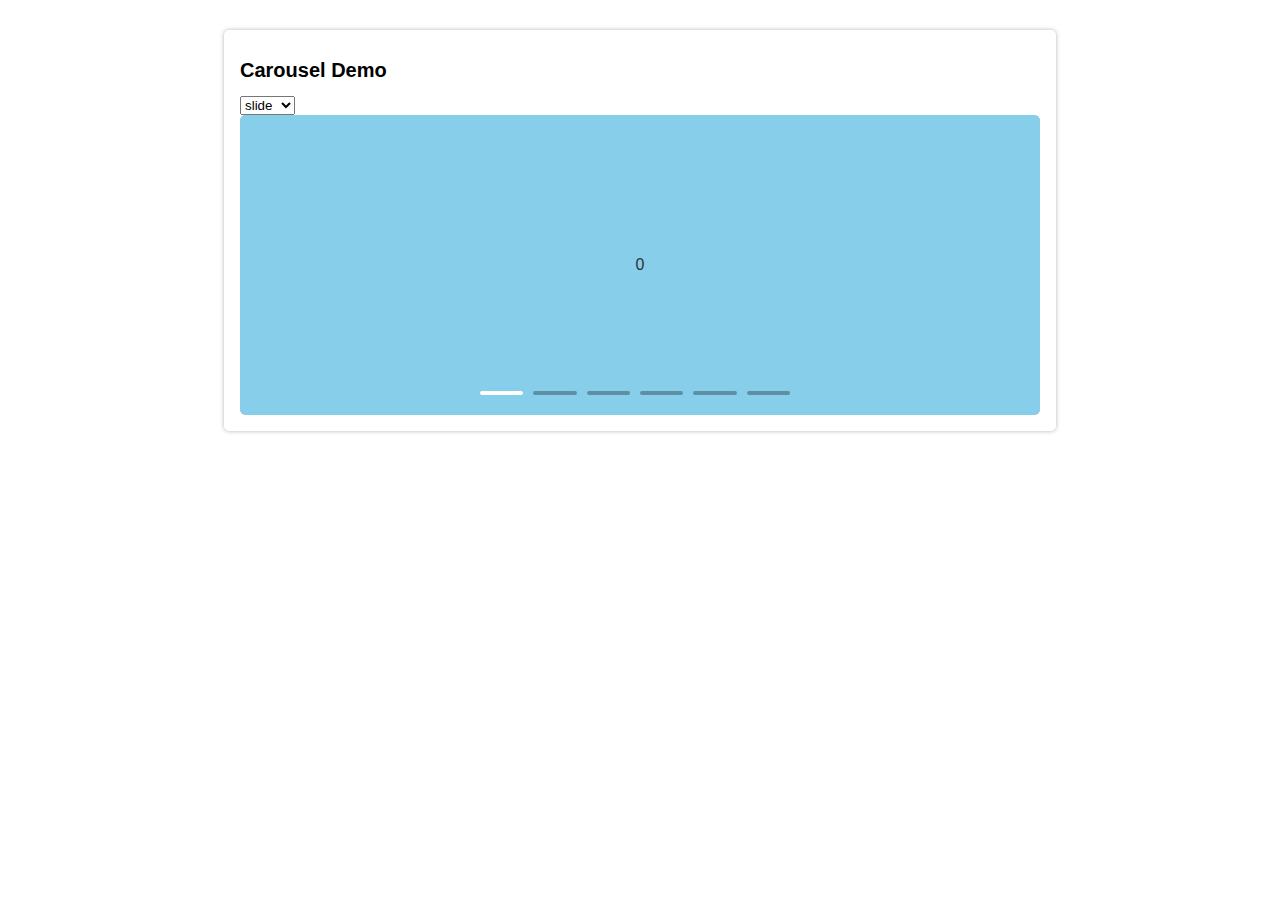
<file: Carousel/index.html>
<!DOCTYPE html>
<html lang="en">
<head>
  <meta charset="UTF-8">
  <meta http-equiv="X-UA-Compatible" content="IE=edge">
  <meta name="viewport" content="width=device-width, initial-scale=1.0">
  <link rel="stylesheet" href="../css/basic.css">
  <link rel="stylesheet" href="./index.css">
  <title>Carousel Demo</title>
</head>
<body>
  <div class="container">
    <h1>Carousel Demo</h1>
    <select name="styleOpt" id="styleOpt">
      <option value="slide">slide</option>
      <option value="fade">fade</option>
      <option value="zoom">zoom</option>
    </select>
    <div class="carousel" id="c1">
      <div class="panel">
        <a href="#0">0</a>
        <a href="#1">1</a>
        <a href="#2">2</a>
        <a href="#3">3</a>
        <a href="#4">4</a>
        <a href="#5">5</a>
      </div>
    </div>
  </div>
  <script src="./index.js"></script>
</body>
</html>
</file>
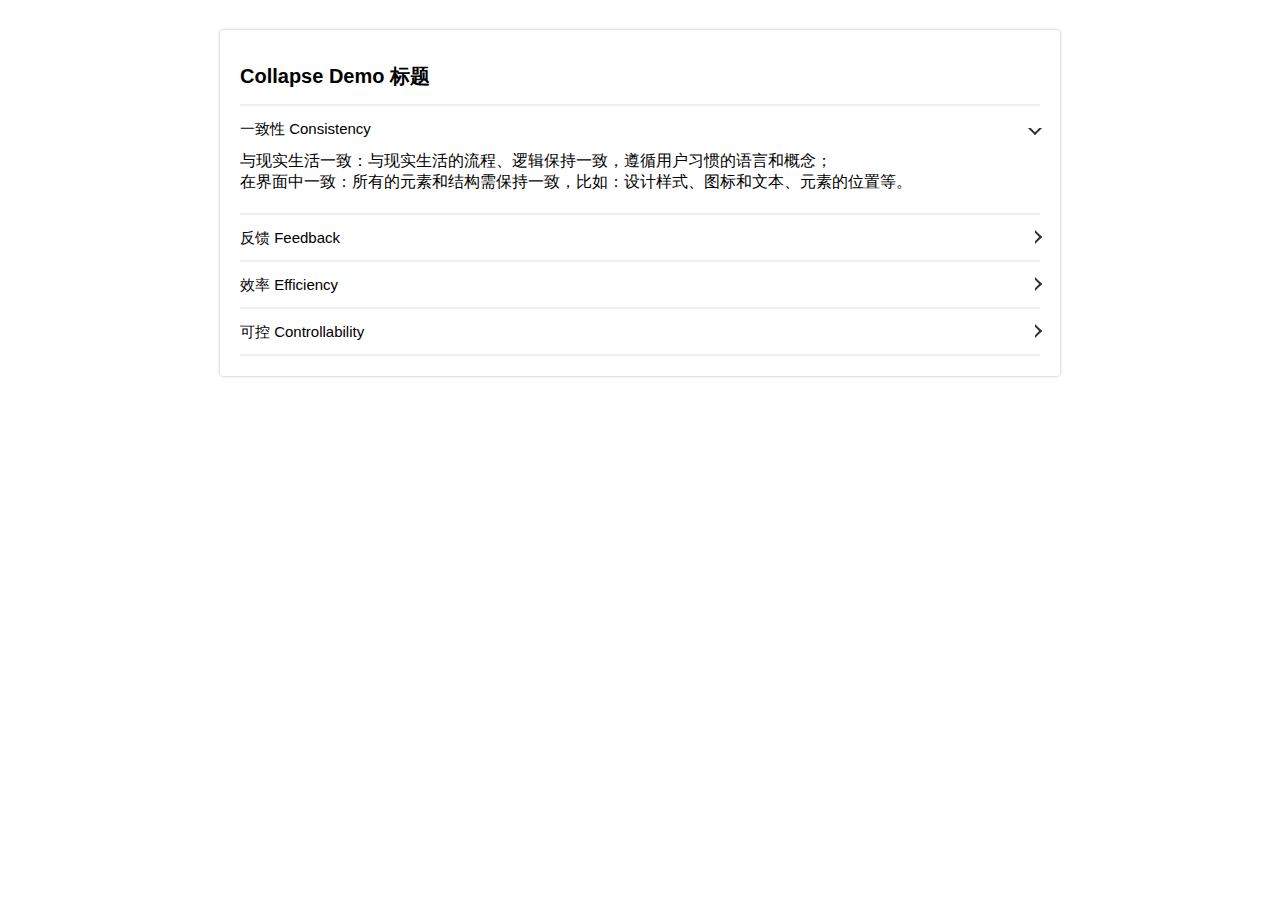
<file: Collapse/index.html>
<!DOCTYPE html>
<html lang="en">
<head>
  <meta charset="UTF-8">
  <meta http-equiv="X-UA-Compatible" content="IE=edge">
  <meta name="viewport" content="width=device-width, initial-scale=1.0">
  <link rel="stylesheet" href="./index.css">
  <title>Collapse组件demo</title>
</head>
<body>
  <div class="container">
    <div class="collapse">
      <h1>Collapse Demo 标题</h1>
      <div class="item active">
        <div class="item-header">一致性 Consistency</div>
        <div class="item-panel">
          与现实生活一致：与现实生活的流程、逻辑保持一致，遵循用户习惯的语言和概念；<br>
          在界面中一致：所有的元素和结构需保持一致，比如：设计样式、图标和文本、元素的位置等。
        </div>
      </div>
      <div class="item">
        <div class="item-header">反馈 Feedback</div>
        <div class="item-panel">
          控制反馈：通过界面样式和交互动效让用户可以清晰的感知自己的操作；<br>
          页面反馈：操作后，通过页面元素的变化清晰地展现当前状态。
        </div>
      </div>
      <div class="item">
        <div class="item-header">效率 Efficiency</div>
        <div class="item-panel">简化流程：设计简洁直观的操作流程；<br>
          清晰明确：语言表达清晰且表意明确，让用户快速理解进而作出决策；<br>
          帮助用户识别：界面简单直白，让用户快速识别而非回忆，减少用户记忆负担。
        </div>
      </div>
      <div class="item">
        <div class="item-header">可控 Controllability</div>
        <div class="item-panel">
          用户决策：根据场景可给予用户操作建议或安全提示，但不能代替用户进行决策；<br>
          结果可控：用户可以自由的进行操作，包括撤销、回退和终止当前操作等。
        </div>
      </div>
    </div>
  </div>
  <script src="./index.js"></script>
</body>
</html>
</file>
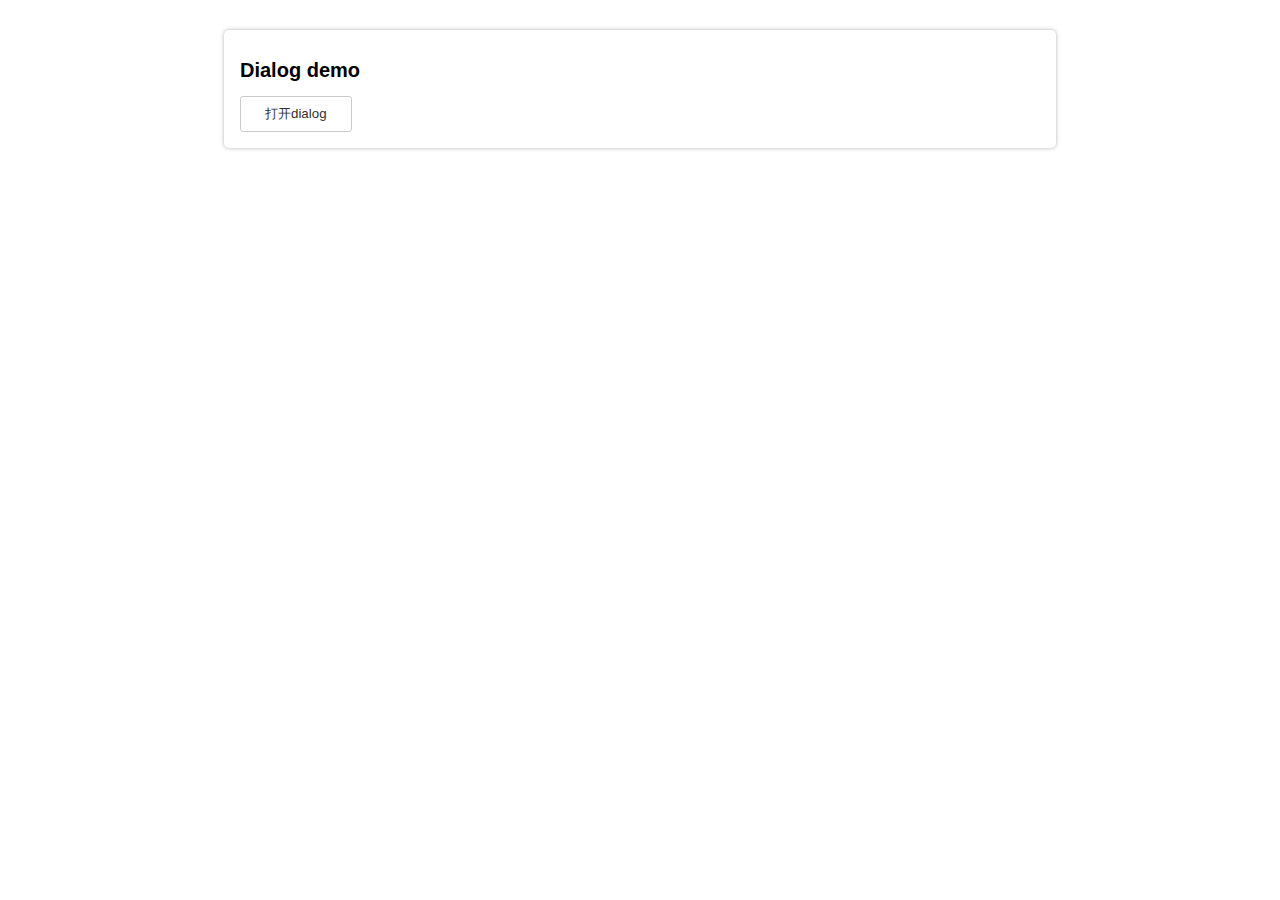
<file: Dialog/index.html>
<!DOCTYPE html>
<html lang="en">
<head>
  <meta charset="UTF-8">
  <meta http-equiv="X-UA-Compatible" content="IE=edge">
  <meta name="viewport" content="width=device-width, initial-scale=1.0">
  <link rel="stylesheet" href="../css/basic.css">
  <link rel="stylesheet" href="./index.css">
  <title>Dialog Demo</title>
</head>
<body>
  <div class="container">
    <h1>Dialog demo</h1>
    <button class="btn" id="open">打开dialog</button>
    <div class="dialog">
      <div class="main">
        <div class="header">
          这里编辑标题
        </div>
        <div class="content">
          这是dialog的内容, 在这里填写想在dialog中写的任意内容用于展现给用户你想展现的东西.这是dialog的内容, 在这里填写想在dialog中写的任意内容用于展现给用户你想展现的东西.这是dialog的内容, 在这里填写想在dialog中写的任意内容用于展现给用户你想展现的东西.这是dialog的内容, 在这里填写想在dialog中写的任意内容用于展现给用户你想展现的东西.这是dialog的内容, 在这里填写想在dialog中写的任意内容用于展现给用户你想展现的东西.
        </div>
      </div>
    </div>
  </div>
  <script src="./index.js"></script>
</body>
</html>
</file>
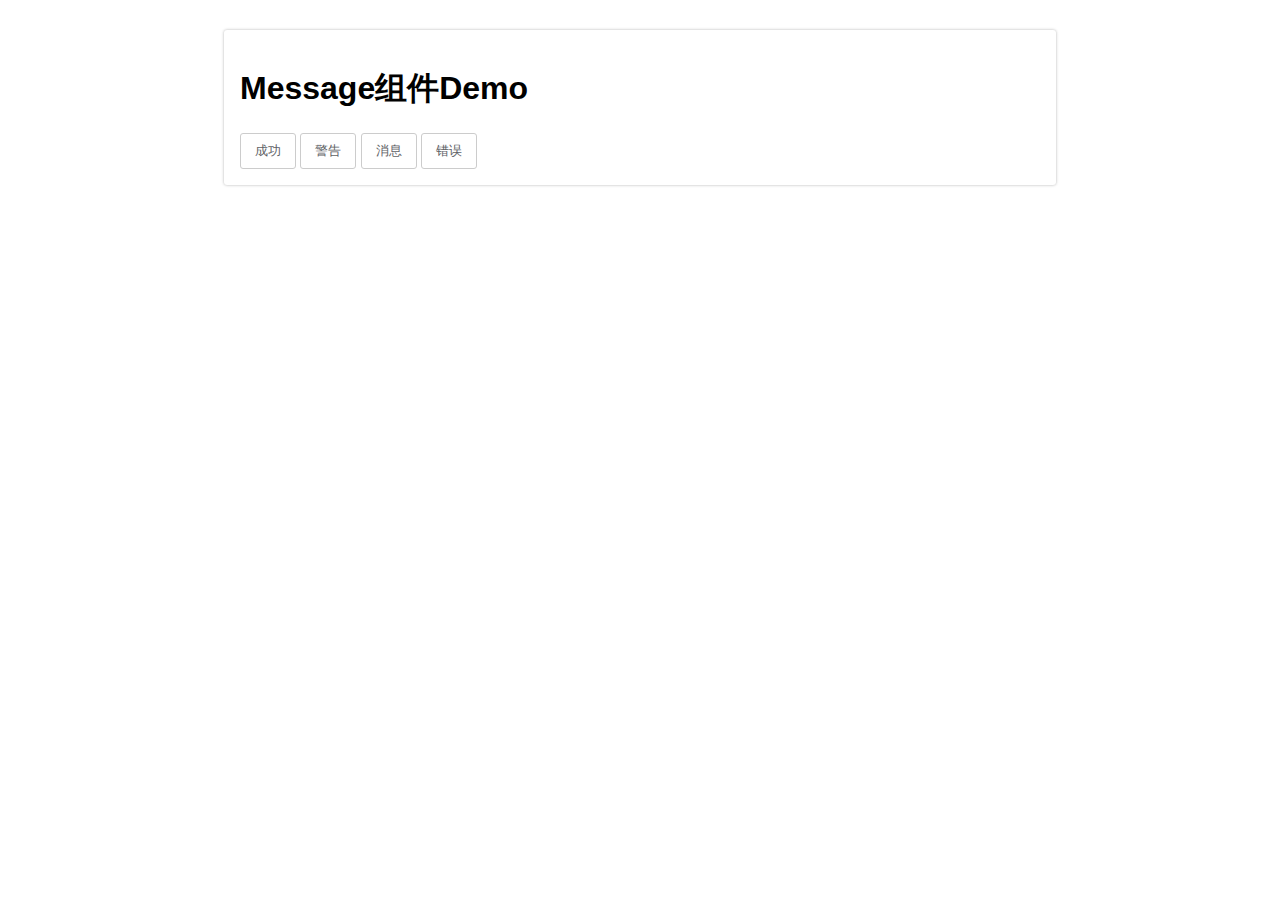
<file: Message/index.html>
<!DOCTYPE html>
<html lang="en">
<head>
  <meta charset="UTF-8">
  <meta http-equiv="X-UA-Compatible" content="IE=edge">
  <meta name="viewport" content="width=device-width, initial-scale=1.0">
  <link rel="stylesheet" href="./index.css">
  <link rel="stylesheet" href="//at.alicdn.com/t/c/font_3834282_0o6tfjpy4fv.css">
  <title>Message Demo</title>
</head>
<body>
  <div class="container">
    <h1>Message组件Demo</h1>
    <div class="btn-group">
      <button class="btn btn-success">成功</button>
      <button class="btn btn-warning">警告</button>
      <button class="btn btn-info">消息</button>
      <button class="btn btn-error">错误</button>
    </div>
  </div>
  <script src="./index.js"></script>
</body>
</html>
</file>
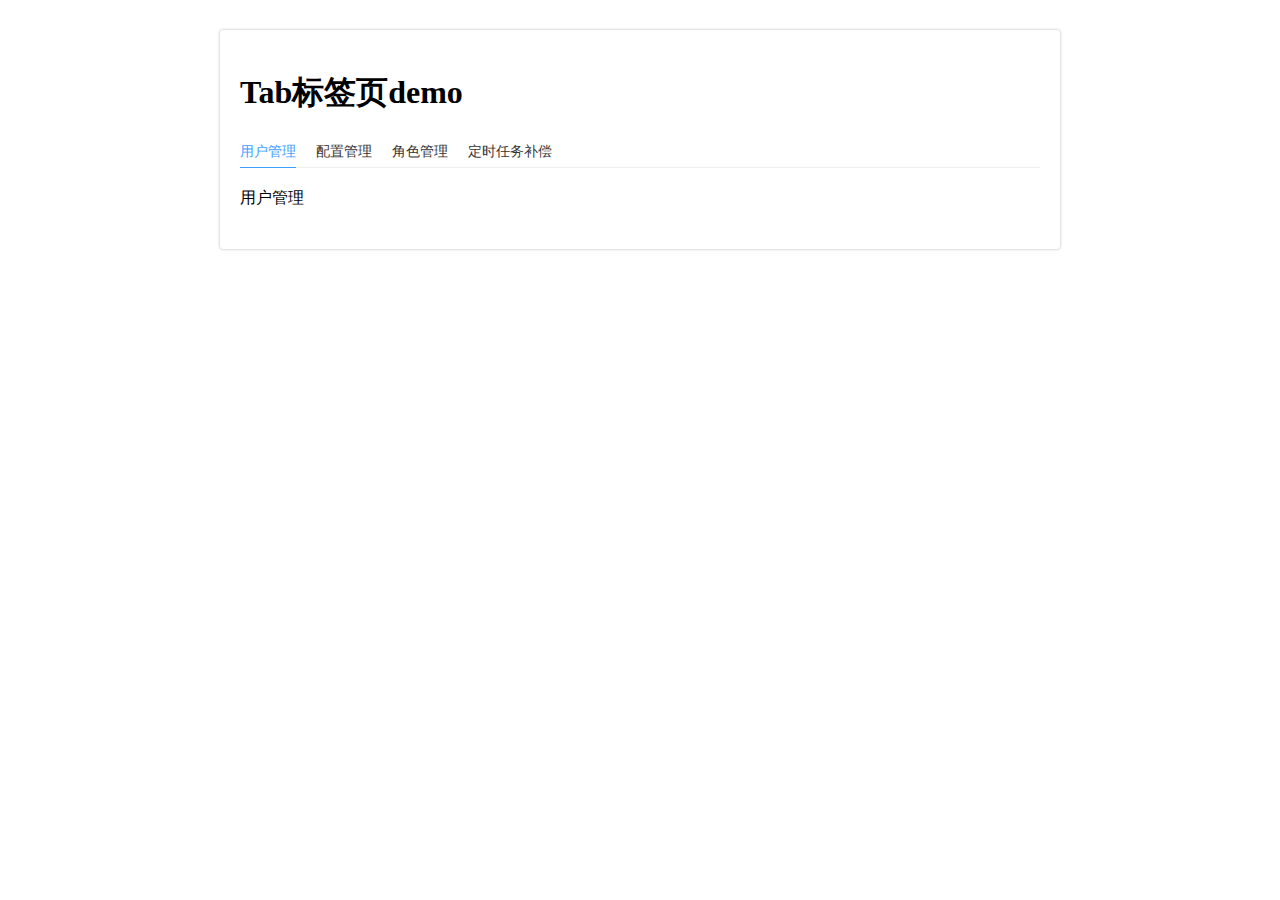
<file: Tab/index.html>
<!DOCTYPE html>
<html lang="en">
<head>
  <meta charset="UTF-8">
  <meta http-equiv="X-UA-Compatible" content="IE=edge">
  <meta name="viewport" content="width=device-width, initial-scale=1.0">
  <title>Demo for Tab</title>
  <link rel="stylesheet" href="./index.css">
</head>
<body>
  <div class="container" id="con1">
    <h1>Tab标签页demo</h1>
    <div class="tab-header">
      <span class="tab-item active">用户管理</span>
      <span class="tab-item">配置管理</span>
      <span class="tab-item">角色管理</span>
      <span class="tab-item">定时任务补偿</span>
    </div>
    <div class="tab-body">
      <div class="tab-panel active">用户管理</div>
      <div class="tab-panel">配置管理</div>
      <div class="tab-panel">角色管理</div>
      <div class="tab-panel">定时任务补偿</div>
    </div>
  </div>
  <script src="./index.js"></script>
</body>
</html>
</file>
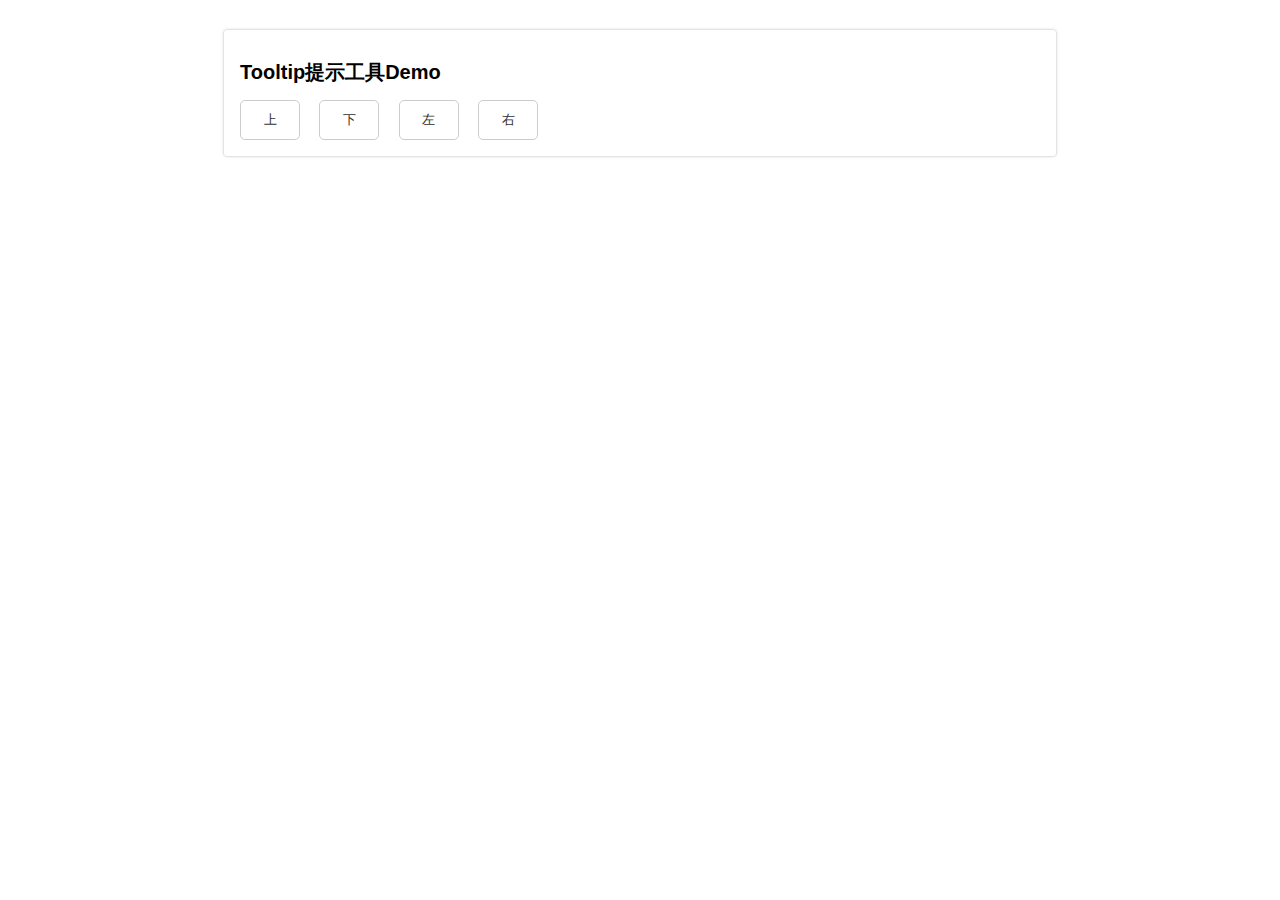
<file: Tooltip/index.html>
<!DOCTYPE html>
<html lang="en">
<head>
  <meta charset="UTF-8">
  <meta http-equiv="X-UA-Compatible" content="IE=edge">
  <meta name="viewport" content="width=device-width, initial-scale=1.0">
  <link rel="stylesheet" href="./index.css">
  <title>Tooltip Demo</title>
</head>
<body>
  <div class="container">
    <h1>Tooltip提示工具Demo</h1>
    <button data-name="tooltip" data-align="top" data-text="我在上面有条消息">上</button>
    <button data-name="tooltip" data-align="bottom" data-text="我在下面有条消息">下</button>
    <button data-name="tooltip" data-align="left" data-text="我在左面有条消息">左</button>
    <button data-name="tooltip" data-align="right" data-text="我在右面有条消息">右</button>
  </div>
  <script src="./index.js"></script>
</body>
</html>
</file>
<file: css/basic.css>
.container {
  margin: 30px auto;
  padding: 16px;
  max-width: 800px;
  border-radius: 5px;
  box-shadow: 0 0 4px 0 rgba(0, 0, 0, 0.3);
  font-family: Helvetica Neue,Helvetica,PingFang SC,Hiragino Sans GB,Microsoft YaHei,SimSun,sans-serif;
}

.container h1 {
  font-size: 20px;
}

.btn {
  margin: 0;
  padding: 8px 24px;
  border: 1px solid #ccc;
  border-radius: 3px;
  color: #303030;
  background-color: #fff;
  cursor: pointer;
  outline: none;
}

.btn:hover {
  border-color: lightblue;
  color: skyblue;
}

.btn.btn-primary {
  color: #fff;
  background-color: #409eff;
  border-color: #409eff;
}

.btn.btn-primary:hover {
  background-color: #78AFF9;
  border-color: #78AFF9;
}

.btn.btn-success {
  color: #fff;
  background-color: #67c23a;
  border-color: #67c23a;
}

.btn.btn-success:hover {
  background-color: #95CC6F;
  border-color: #95CC6F;
}

.btn.btn-warning {
  color: #fff;
  background-color: #e6a23c;
  border-color: #e6a23c;
}

.btn.btn-warning:hover {
  background-color: #E3B770;
  border-color: #E3B770;
}

.btn.btn-info {
  color: #fff;
  background-color: #909399;
  border-color: #909399;
}

.btn.btn-info:hover {
  background-color: #A7A9AD;
  border-color: #A7A9AD;
}

.btn.btn-danger {
  color: #fff;
  background-color: #f56c6c;
  border-color: #f56c6c;
}

.btn.btn-danger:hover {
  background-color: #E88F8C;
  border-color: #E88F8C;
}

a {
  text-decoration: none;
  color: #303030;
  cursor: default;
}

a:focus {
  color: #303030;
}

a:link {
  color: #303030;
}
</file>
<file: Carousel/index.css>
.carousel {
  position: relative;
  width: 100%;
  height: 300px;
}

.carousel .panel {
  position: absolute;
  width: 100%;
  height: 100%;
  top: 0;
  right: 0;
  bottom: 0;
  left: 0;
  overflow: hidden;
}

.carousel .panel > a {
  display: flex;
  justify-content: center;
  align-items: center;
  position: absolute;
  top: 0;
  right: 0;
  bottom: 0;
  left: 0;
  background-color: skyblue;
  z-index: 0;
  opacity: 1;
  border-radius: 6px;
}
.carousel .panel > a.active {
  z-index: 1;
}

.carousel .panel > a:nth-child(2n) {
  background-color: pink;
}

.carousel .pre,
.carousel .next {
  position: absolute;
  top: 50%;
  padding: 10px;
  z-index: 2;
  border-radius: 50%;
  border: none;
  outline: none;
  background-color: rgba(0, 0, 0, 0.3);
  cursor: pointer;
}

.carousel .pre {
  left: 10px;
  transform: translate(-50%, -50%);
  opacity: 0;
}

.carousel .next {
  right: 10px;
  transform: translate(50%, -50%);
  opacity: 0;
}

.carousel:hover .pre,
.carousel:hover .next {
  transform: translate(0, -50%);
  opacity: 1;
}

.carousel .pre::after,
.carousel .next::after {
  content: '';
  display: block;
  width: 10px;
  height: 10px;
  border-top: 1px solid #fff;
  border-left: 1px solid #fff;
  transform: translateX(25%) rotate(-45deg);
}

.carousel .next::after {
  transform: translateX(-25%)  rotate(135deg);
}

.carousel .indicator {
  position: absolute;
  display: flex;
  margin: 0;
  padding: 0;
  width: 40%;
  left: 50%;
  bottom: 10px;
  z-index: 2;
  transform: translateX(-50%);
  list-style: none;
}

.carousel .indicator > li {
  display: block;
  padding: 10px 0;
  margin-right: 10px;
  cursor: pointer;
}

.carousel .indicator > li::after {
  content: '';
  display: block;
  width: 100%;
  height: 4px;
  border-radius: 2px;
  background-color: rgba(0, 0, 0, 0.3);
  transition: all .3s ease;
}

.carousel .indicator > li.active::after {
  background-color: #fff;
}
</file>
<file: Collapse/index.css>
.container {
  margin: 30px auto;
  padding: 20px;
  max-width: 800px;
  box-shadow: 0 0 3px 0 rgba(0, 0, 0, 0.3);
  border-radius: 3px;
  font-family: Helvetica Neue,Helvetica,PingFang SC,Hiragino Sans GB,Microsoft YaHei,SimSun,sans-serif;
}

.collapse h1 {
  font-size: 20px;
}

.collapse .item {
  border-top: 2px solid #f0f0f0;
}

.collapse .item:last-child {
  border-bottom: 2px solid #f0f0f0;
}

.collapse .item-header {
  display: flex;
  align-items: center;
  line-height: 45px;
  font-size: 15px;
  font-weight: 500;
  cursor: pointer;
}

.collapse .item-header::after {
  content: '';
  margin-left: auto;
  width: 6px;
  height: 6px;
  border: 2px solid transparent;
  border-top-color: #303030;
  border-right-color: #303030;
  transform: rotate(45deg);
  transition: all 0.3s ease;
}

.collapse .item.active .item-header::after {
  content: '';
  transform: rotate(135deg);
}

.collapse .item-panel {
  height: 0;
  overflow: hidden;
  transition: all 0.3s ease;
}

.collapse .item.active .item-panel {
  height: auto;
  margin-bottom: 20px;
}
</file>
<file: Dialog/index.css>
.dialog {
  position: fixed;
  display: none;
  top: 0;
  right: 0;
  bottom: 0;
  left: 0;
  background-color: rgba(0, 0, 0, 0.3);
  opacity: 0;
  transition: all .3s ease;
}

.dialog.appear {
  opacity: 1;
}

.dialog.active {
  display: flex;
  justify-content: center;
  align-items: center;
}

.dialog .main {
  background-color: #fff;
  padding: 16px;
  width: 60%;
  border-radius: 3px;
  box-shadow: 0 0 4px 0 rgba(0, 0, 0, 0.3);
  transform: translateY(-100%);
  opacity: 0;
  transition: all .3s ease;
}

.dialog.appear .main {
  opacity: 1;
  transform: translateY(0);
}

.dialog .main .header {
  display: flex;
  align-items: center;
  justify-content: center;
  padding-bottom: 12px;
  border-bottom: 1px solid #ccc;
  font-size: 20px;
  font-weight: 500;
}

.dialog .header .close {
  display: flex;
  justify-content: center;
  align-items: center;
  margin-left: auto;
  position: relative;
  width: 20px;
  height: 20px;
  cursor: pointer;
}

.dialog .header .close::before,
.dialog .header .close::after {
  content: '';
  position: absolute;
  display: block;
  width: 20px;
  height: 1px;
  background-color: #000;
  transform: rotate(45deg);
}

.dialog .header .close::after {
  transform: rotate(135deg);
}


.dialog .main .content {
  padding: 20px;
  font-size: 14px;
}

.dialog .main .footer {
  display: flex;
  justify-content: flex-end;
}

.dialog .main .footer > button {
  margin-right: 10px;
}
</file>
<file: Message/index.css>
.container {
  margin: 30px auto;
  padding: 16px;
  max-width: 800px;
  box-shadow: 0 0 3px 0 rgba(0, 0, 0, 0.3);
  border-radius: 3px;
  font-family: Helvetica Neue,Helvetica,PingFang SC,Hiragino Sans GB,Microsoft YaHei,SimSun,sans-serif;
}

.btn {
  padding: 8px 14px;
  background-color: #fff;
  border: 1px solid #ccc;
  border-radius: 3px;
  color: #606266;
  cursor: pointer;
  outline: none;
}

.btn:hover {
  border-color: skyblue;
  color: skyblue;
}

.message {
  position: fixed;
  top: 0;
  left: 50%;
  display: flex;
  padding: 0 16px;
  border-radius: 5px;
  line-height: 50px;
  font-size: 18px;
  color: #fff;
  font-family: Helvetica Neue,Helvetica,PingFang SC,Hiragino Sans GB,Microsoft YaHei,SimSun,sans-serif;
  opacity: 0;
  transform: translate(-50%, -50px);
  transition: all .3s ease;
}

.message.active {
  transform: translate(-50%, 20px);
  opacity: 1;
}

.message.success {
  background-color: #67c23a;
}

.message.info {
  background-color: #909399;
}

.message.warning {
  background-color: #e6a23c;
}

.message.error {
  background-color: #f56c6c;
}

.message .iconfont {
  margin-right: 10px;
}
</file>
<file: Tab/index.css>
.container {
  margin: 30px auto;
  padding: 20px;
  max-width: 800px;
  box-shadow: 0 0 3px 0 rgba(0, 0, 0, 0.3);
  border-radius: 3px;
}

.tab-header {
  position: relative;
  display: flex;
  font-size: 14px;
  line-height: 30px;
  font-weight: 500;
  color: #333;
  border-bottom: 1px solid #f0f0f0;
}

.tab-header .tab-item {
  margin-right: 20px;
  cursor: pointer;
}

.tab-header .tab-item:hover, .tab-header .tab-item.active {
  color: #409eff;
}

.tab-header .line {
  position: absolute;
  top: 100%;
  width: 50px;
  height: 1px;
  background-color: #409eff;
  transition: all .3s ease;
}

.tab-body {
  padding: 20px 0;
}

.tab-body .tab-panel {
  display: none;
  font-size: 16px;
}

.tab-body .tab-panel.active {
  display: block;
}
</file>
<file: Tooltip/index.css>
.container {
  margin: 30px auto;
  padding: 16px;
  max-width: 800px;
  box-shadow: 0 0 3px 0 rgba(0, 0, 0, 0.3);
  border-radius: 3px;
  font-family: Helvetica Neue,Helvetica,PingFang SC,Hiragino Sans GB,Microsoft YaHei,SimSun,sans-serif;
}

.container h1 {
  font-size: 20px;
}

.container button {
  position: relative;
  margin-right: 15px;
  width: 60px;
  height: 40px;
  border: 1px solid #ccc;
  border-radius: 5px;
  background-color: #fff;
  color: #303030;
  cursor: pointer;
  outline: none;
}

.container button:hover {
  color: skyblue;
  border-color: skyblue;
}

.tooltip {
  position: absolute;
  padding: 5px 10px;
  border-radius: 3px;
  background-color: #000;
  display: none;
  font-size: 14px;
  color: #fff;
  white-space: nowrap;
  z-index: 1;
}

.tooltip::after {
  position: absolute;
  content: '';
  width: 0;
  height: 0;
  border: 6px solid transparent;
}


.tooltip.show {
  display: block;
}

.tooltip.top {
  bottom: calc(100% + 10px);
  left: 50%;
  transform: translateX(-50%);
}

.tooltip.top::after {
  top: 100%;
  left: 50%;
  transform: translateX(-50%);
  border-top-color: #000;
}

.tooltip.bottom {
  top: calc(100% + 10px);
  left: 50%;
  transform: translateX(-50%);
}

.tooltip.bottom::after {
  bottom: 100%;
  left: 50%;
  transform: translateX(-50%);
  border-bottom-color: #000;
}

.tooltip.left {
  top: 50%;
  right: calc(100% + 10px); 
  transform: translateY(-50%);
}

.tooltip.left::after {
  top: 50%;
  left: 100%;
  transform: translateY(-50%);
  border-left-color: #000;
}

.tooltip.right {
  top: 50%;
  left: calc(100% + 10px);
  transform: translateY(-50%);
}

.tooltip.right::after {
  top: 50%;
  right: 100%;
  transform: translateY(-50%);
  border-right-color: #000;
}
</file>
